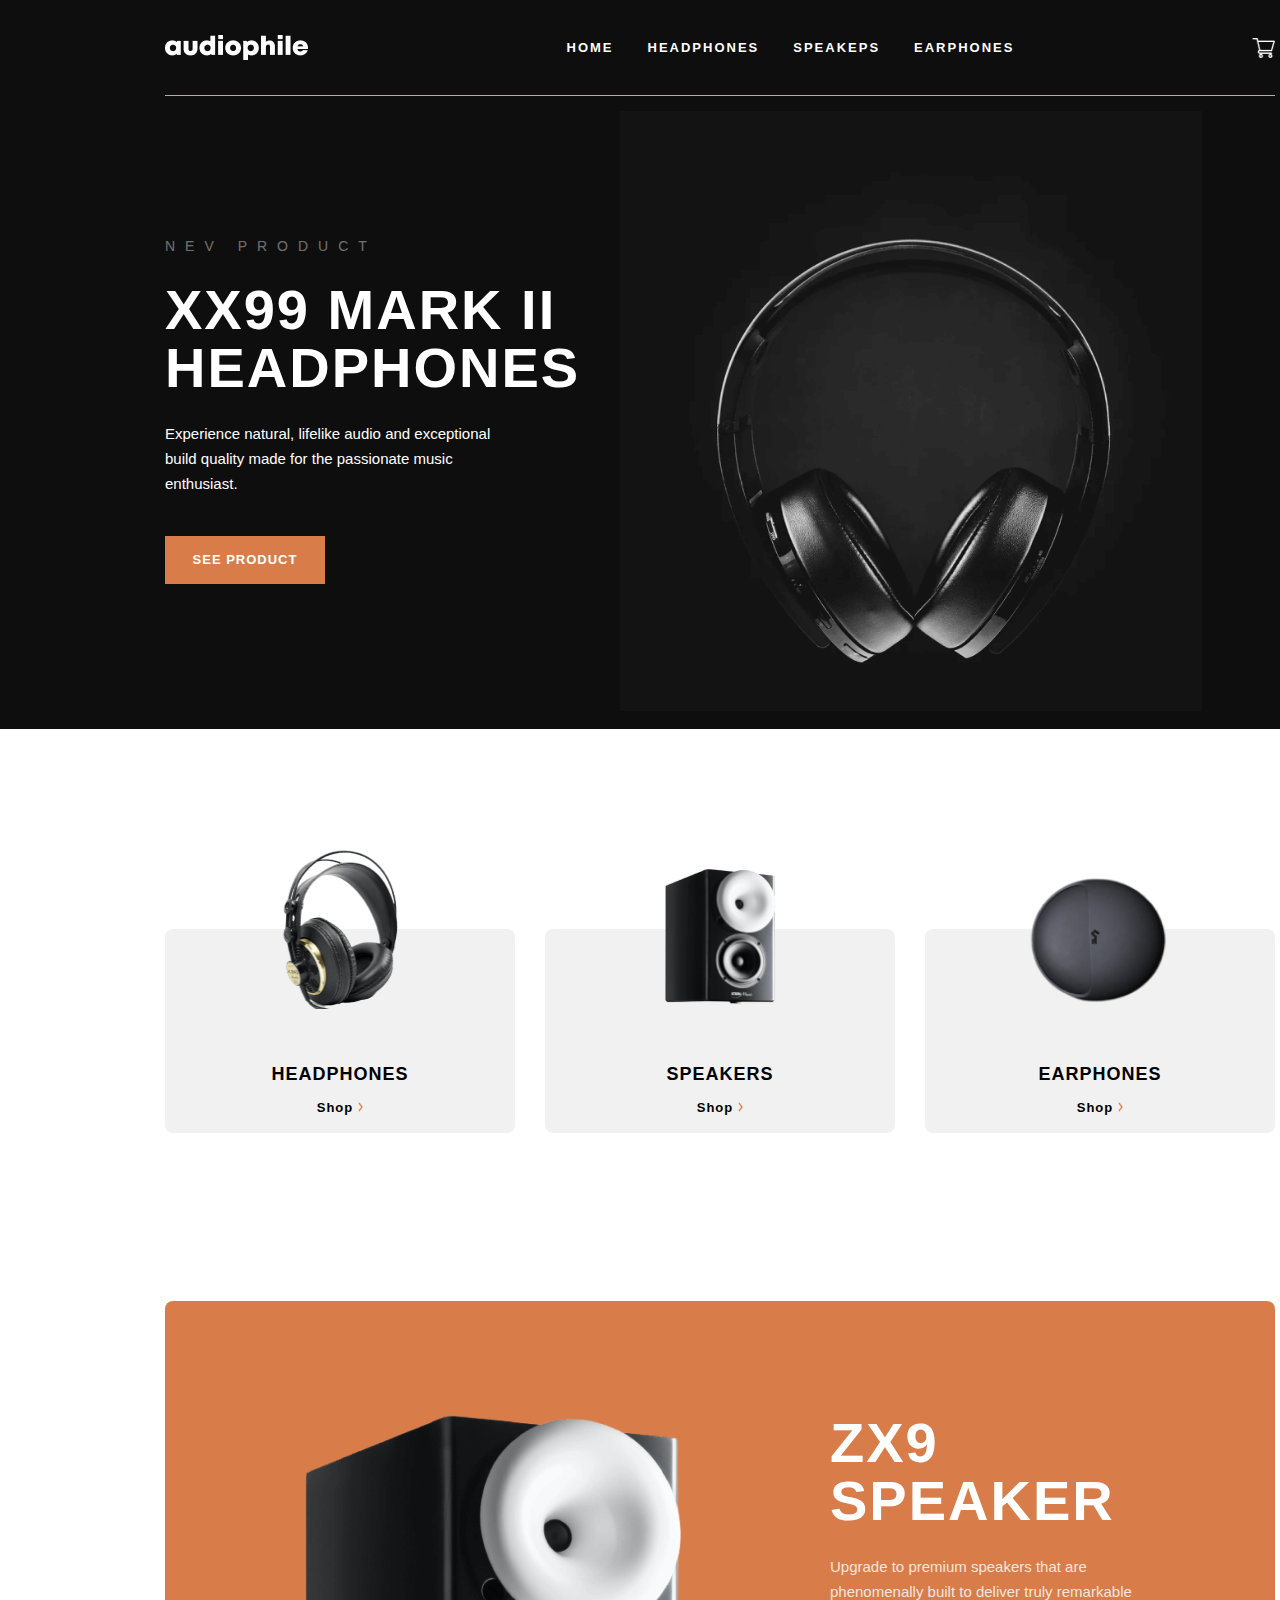
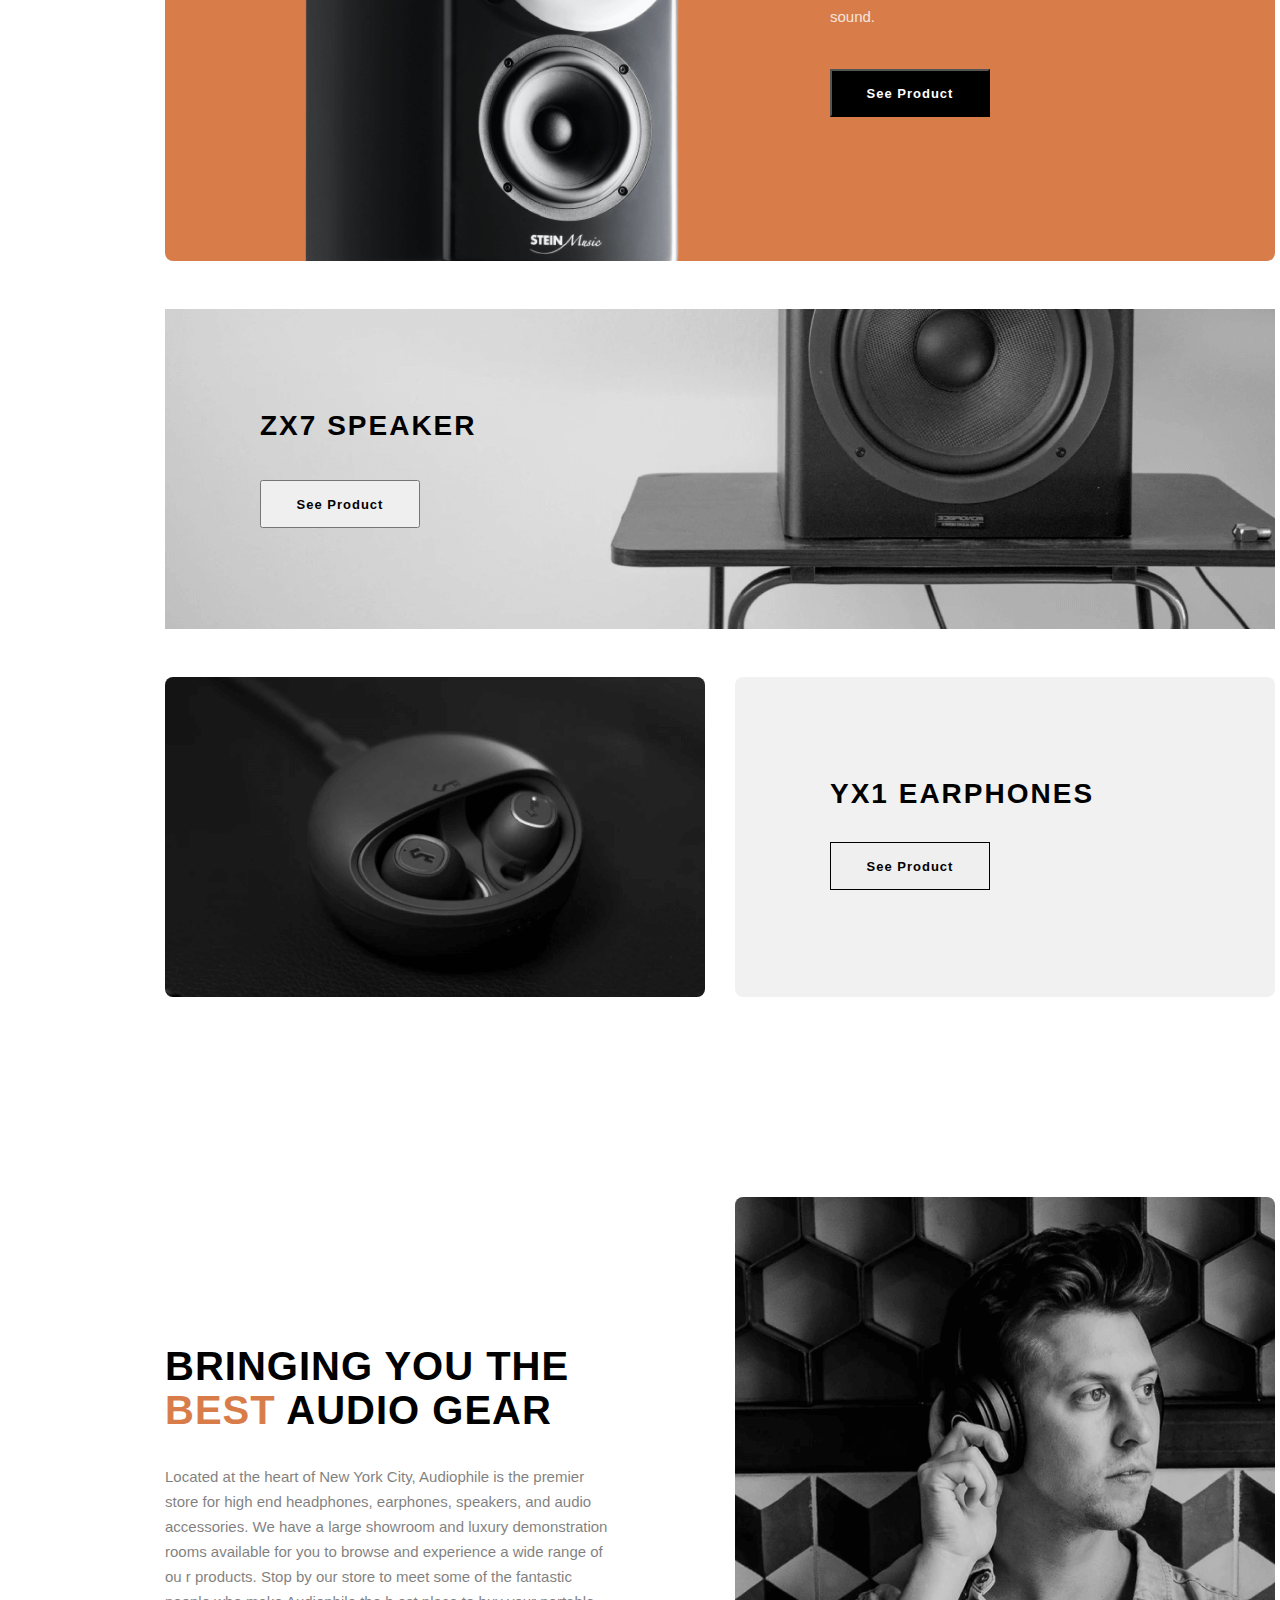
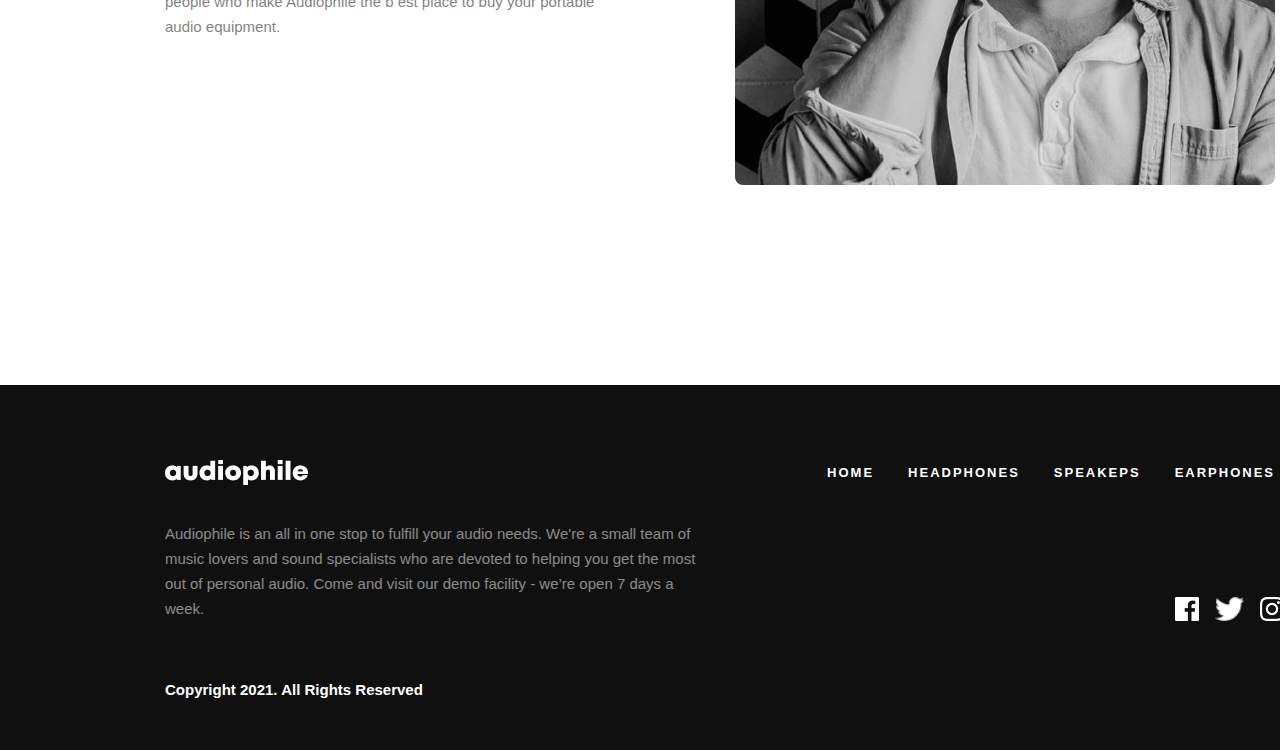
<file: index.html>
<!DOCTYPE html>
<html lang="en">
<head>
    <meta charset="UTF-8">
    <meta name="viewport" content="width=device-width, initial-scale=1.0">
    <link rel="stylesheet" href="public/style/style.css">
    <title>KAmron</title>
</head>
<body>
  
    <!-- lv1 -->
   <div class="lv1">
        <header class="lv1_header">
            <img class="lv1_header_logo" src="public/style/images/lv1_1drop.png" alt="not info">
            <ul class="lv1_header_ul">
                <li class="lv1_header_ul_item"><a class="lv1_header_ul_item-item" href="index.html">Home</a></li>
                <li class="lv1_header_ul_item"><a class="lv1_header_ul_item-item" href="headphones.html">Headphones</a></li>
                <li class="lv1_header_ul_item"><a class="lv1_header_ul_item-item" href="speakers.html">Speakeps</a></li>
                <li class="lv1_header_ul_item"><a class="lv1_header_ul_item-item" href="earphones.html">Earphones</a></li>
            </ul>
            
            <img class="lv1_header_shop" src="public/style/images/lv1_2drop.png" alt="not info">
            <div class="madal">
                <div class="madal_dropdawn">
                    <div class="madal_dropdawn_card">
                        <span>Card(1)</span>
                        <p>All dellets</p>
        
                    </div>

                    <div>
                        <span>Total</span>
                        <p>$100.00</p>
                    </div>
                    <button>Checkout</button>
                </div>
            </div>
        </header>
        <div class="lv1_bottom">
            <div class="lv1_bottom_left">
                <small class="lv1_bottom_left_top">Nev product</small>
                <h1 class="lv1_bottom_left_heding">XX99 Mark II Headphones</h1>
                <p class="lv1_bottom_left_text">Experience natural, lifelike audio and exceptional build quality made for the passionate music enthusiast.</p>
                <button class="lv1_bottom_left_btn">See Product</button>
            </div>
            <img class="lv1_bottom_right" src="public/style/images/lv1_drop3.png" alt="not info">
            
        </div>
   </div>
    <!-- lv2 -->
    <div class="lv2">
        <div class="lv2_box">
            <img class="lv2_box_img" src="public/style/images/lv2_1drop.png" alt="not info">
            <div class="lv2_box_box">
                <h3 class="lv2_box_box_heding">HEADPHONES</h3>
                <small  class="lv2_box_box_shop">Shop<img class="lv2_box_box_shop_img" src="public/style/images/lv2_atribut.png" alt="not info"></small>
            </div>
        </div>
        <div class="lv2_box">
            <img class="lv2_box_img2" src="public/style/images/lv2_3drop.png" alt="not info">
            <div class="lv2_box_box">
                <h3 class="lv2_box_box_heding">SPEAKERS</h3>
                <small  class="lv2_box_box_shop">Shop<img class="lv2_box_box_shop_img" src="public/style/images/lv2_atribut.png" alt="not info"></small>
            </div>
        </div>
        <div class="lv2_box">
            <img class="lv2_box_img3" src="public/style/images/lv2_2drop.png" alt="not info">
            <div class="lv2_box_box">
                <h3 class="lv2_box_box_heding">EARPHONES</h3>
                <small  class="lv2_box_box_shop">Shop<img class="lv2_box_box_shop_img" src="public/style/images/lv2_atribut.png" alt="not info"></small>
            </div>
        </div>
    </div>
    <!-- lv3 -->
    <div class="lv3">
        <img class="lv3_img" src="public/style/images/lv3_drop.png" alt="not info">
        <div class="lv3_wrapper">
            <h1 class="lv3_wrapper_heding">ZX9<br> SPEAKER</h1>
            <p class="lv3_wrapper_info">Upgrade to premium speakers that are phenomenally built to deliver truly remarkable sound.</p>
            <button class="lv3_wrapper_btn">See Product</button>
        </div>
    </div>
    <!-- lv4 -->
    <div class="lv4">
        <div class="lv4_wrapper">
            <h2 class="lv4_wrapper_heding">ZX7 SPEAKER</h2>
            <button class="lv4_wrapper_btn">See Product</button>
        </div>
        <img class="lv4_img" src="public/style/images/lv4_atribut.png" alt="not info">
    </div>
    <!-- lv5 -->
    <div class="lv5">
        <img class="lv5_img" src="public/style/images/lv5_atribut.png" alt="mot info">
        <div class="lv5_right">
            <div class="lv5_right_wrapper">
                <h2 class="lv5_right_wrapper_heding">YX1 EARPHONES</h2>
                <button class="lv5_right_wrapper_btn">See Product</button>
            </div>
        </div>
    </div>
    <!-- lv6 -->
    <div class="lv6">
        <div class="lv6_left">
            <h2 class="lv6_left_heding">Bringing you the <strong class="lv6_left_heding_atribut">best</strong> audio gear</h2>
            <p class="lv6_left_text">Located at the heart of New York City, Audiophile is the premier store for high 
                end headphones, earphones, speakers, and audio accessories. We have a large showroom
                and luxury demonstration rooms available for you to browse and experience a wide range of ou
                r products. Stop by our store to meet some of the fantastic people who make Audiophile the b
                est place to buy your portable audio equipment.
            </p>
        </div>
        <img class="lv6_right" src="public/style/images/lv6_atribut.png" alt="not info">
    </div>
    <!-- lv7 -->
    <div class="lv7">
        <footer class="lv7_footer">
            <img class="lv7_footer_logo" src="public/style/images/lv1_1drop.png" alt="not info">
            <ul class="lv7_footer_ul">
                <li class="lv7_footer_ul_text"><a class="lv7_footer_ul_text-link" href="index.html">Home</a></li>
                <li class="lv7_footer_ul_text"><a class="lv7_footer_ul_text-link" href="headphones.html">Headphones</a></li>
                <li class="lv7_footer_ul_text"><a class="lv7_footer_ul_text-link" href="speakers.html">Speakeps</a></li>
                <li class="lv7_footer_ul_text"><a class="lv7_footer_ul_text-link" href="earphones.html">Earphones</a></li>
            </ul>
        </footer>
        <div class="lv7_midlle">
            <p class="lv7_midlle_left">
                Audiophile is an all in one stop to fulfill your audio needs. We're a small team of music 
                lovers and sound specialists who are devoted to helping you get the most out of personal 
                audio. Come and visit our demo facility - we’re open 7 days a week.
            </p>
            <div class="lv7_midlle_right">
                <img src="public/style/images/lv7_1drop.png" alt="not info">
                <img src="public/style/images/lv7_2drop.png" alt="not info">
                <img src="public/style/images/lv7_3drop.png" alt="not info">
           </div>
        </div>
        <p class="lv7_bottom">Copyright 2021. All Rights Reserved</p>
    </div>
</body>
</html>
</file>
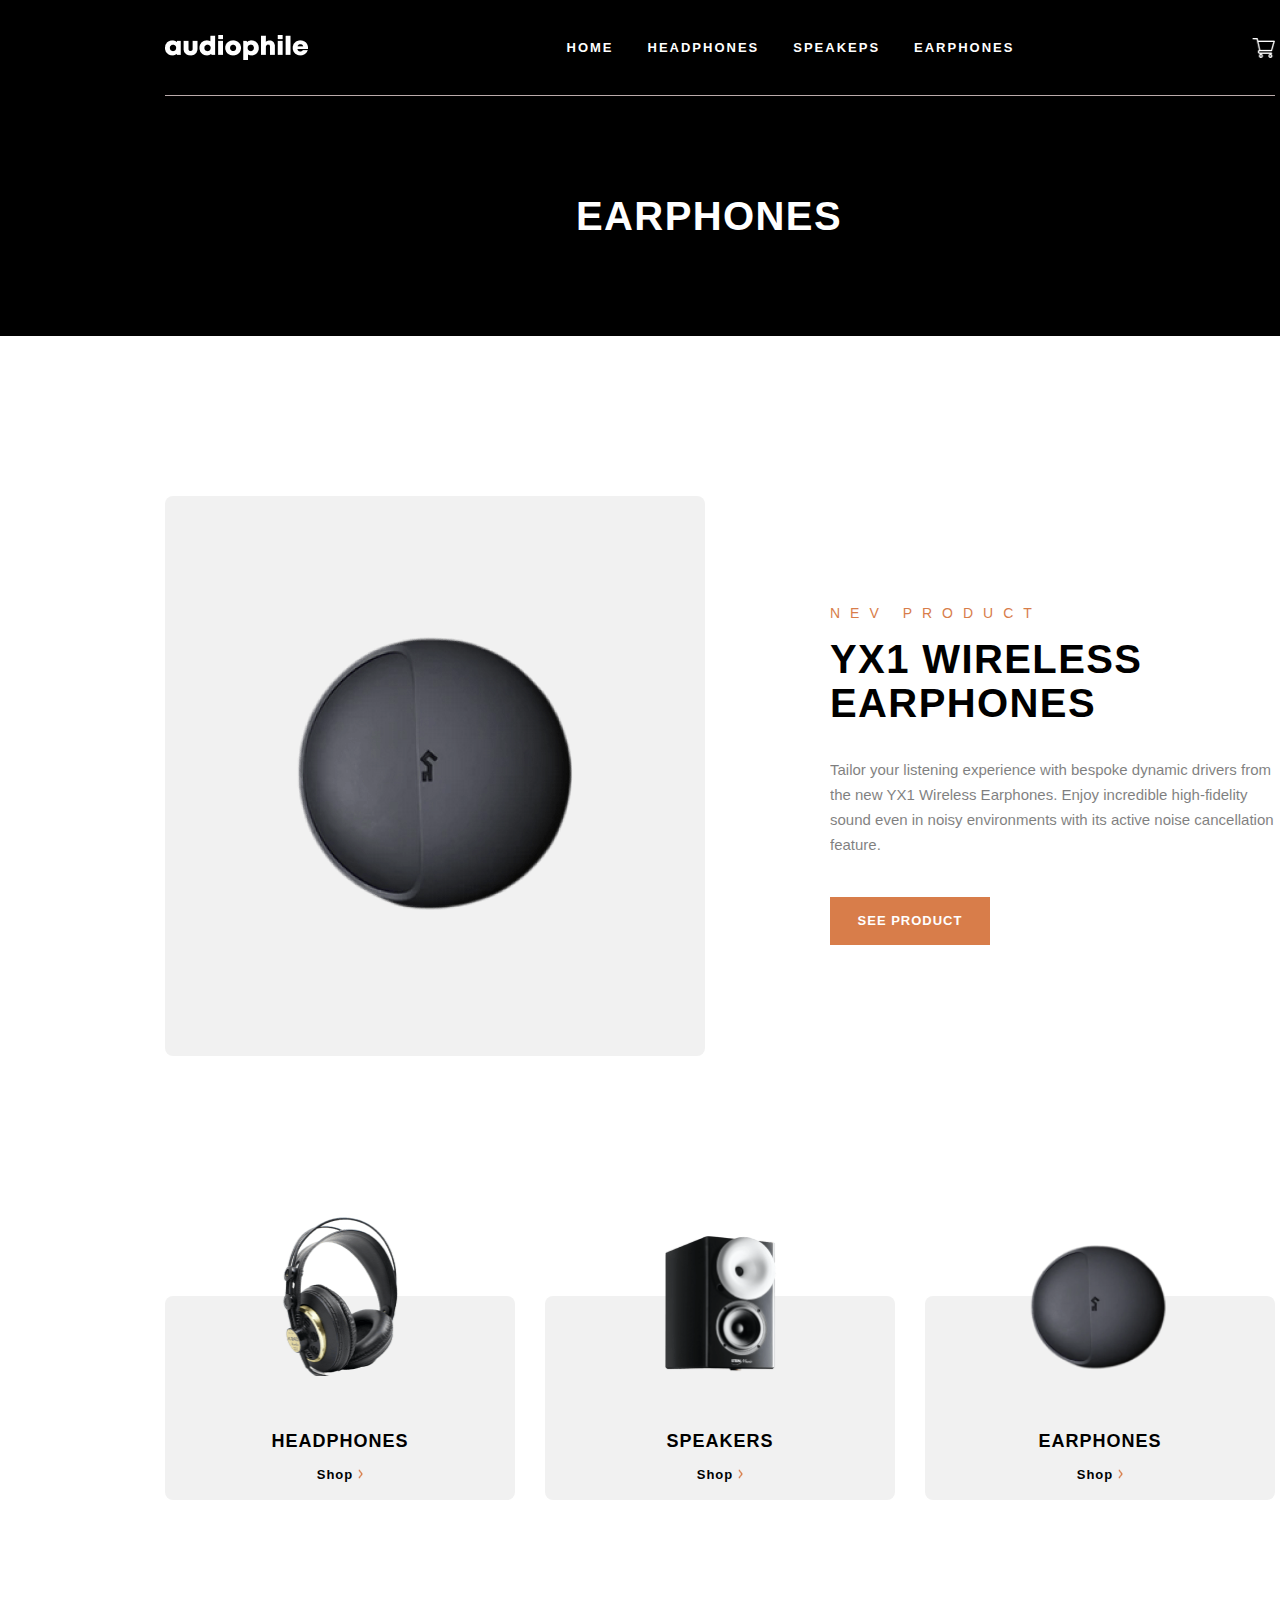
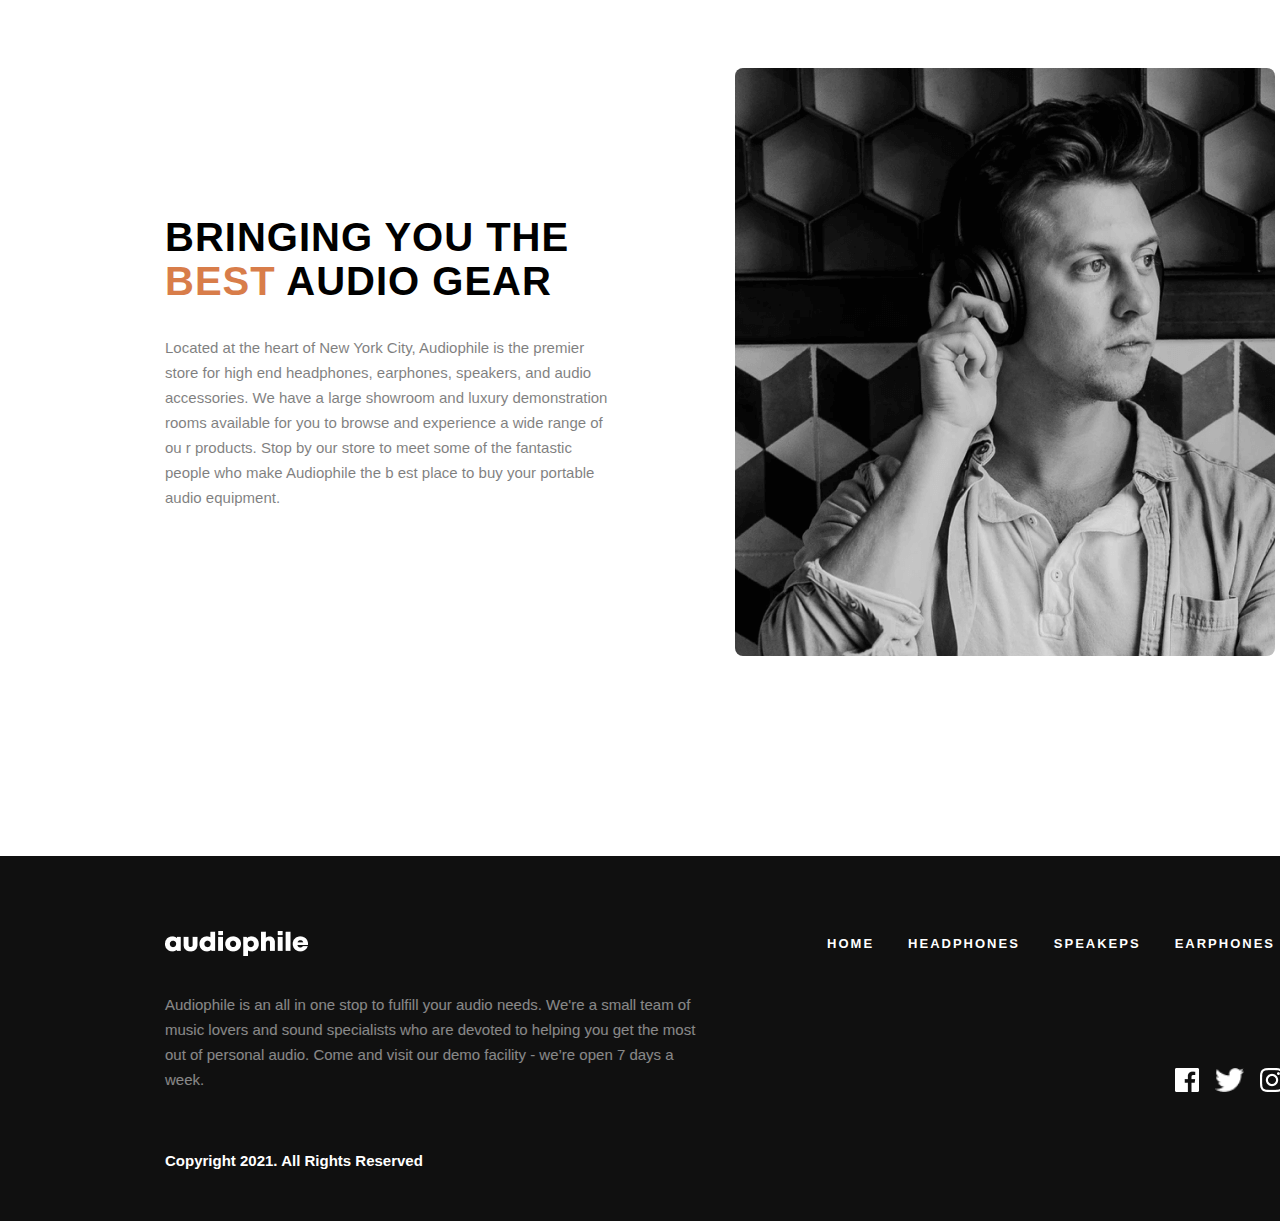
<file: earphones.html>
<!DOCTYPE html>
<html lang="en">
<head>
    <meta charset="UTF-8">
    <meta name="viewport" content="width=device-width, initial-scale=1.0">
    <link rel="stylesheet" href="public/style/style.css">
    <title>EARPHONES</title>
</head>
<body>
    <!-- word4-lv1 -->
    <div class="word2-lv1">
        <header class="lv1_header">
            <img class="lv1_header_logo" src="public/style/images/lv1_1drop.png" alt="not info">
            <ul class="lv1_header_ul">
                <li class="lv1_header_ul_item"><a class="lv1_header_ul_item-item" href="index.html">Home</a></li>
                <li class="lv1_header_ul_item"><a class="lv1_header_ul_item-item" href="headphones.html">Headphones</a></li>
                <li class="lv1_header_ul_item"><a class="lv1_header_ul_item-item" href="speakers.html">Speakeps</a></li>
                <li class="lv1_header_ul_item"><a class="lv1_header_ul_item-item" href="earphones.html">Earphones</a></li>
            </ul>
            <img class="lv1_header_shop" src="public/style/images/lv1_2drop.png" alt="not info">
        </header>
        <h1 class="word2-lv1_heding">earphones</h1>
    </div>
    <!-- word4-lv2 -->
    <div class="word4-lv2">
        <div class="word4-lv2_left"><img class="word4-lv2_left_img" src="public/style/images/word4-lv2_atribut.png" alt="not info"></div>
        <div class="word4-lv2_right">
                <small class="word4-lv2_right_top">Nev product</small>
                <h1 class="word4-lv2_right_heding">YX1 WIRELESS EARPHONES</h1>
                <p class="word4-lv2_right_text">Tailor your listening experience with bespoke dynamic drivers from 
                    the new YX1 Wireless Earphones. Enjoy incredible high-fidelity sound even in noisy environments 
                    with its active noise cancellation feature.
                </p>
                <button class="word4-lv2_right_btn">See Product</button>
        </div>
    </div>
    <!-- word4-lv3 -->
    <div class="lv2">
        <div class="lv2_box">
            <img class="lv2_box_img" src="public/style/images/lv2_1drop.png" alt="not info">
            <div class="lv2_box_box">
                <h3 class="lv2_box_box_heding">HEADPHONES</h3>
                <small  class="lv2_box_box_shop">Shop<img class="lv2_box_box_shop_img" src="public/style/images/lv2_atribut.png" alt="not info"></small>
            </div>
        </div>
        <div class="lv2_box">
            <img class="lv2_box_img2" src="public/style/images/lv2_3drop.png" alt="not info">
            <div class="lv2_box_box">
                <h3 class="lv2_box_box_heding">SPEAKERS</h3>
                <small  class="lv2_box_box_shop">Shop<img class="lv2_box_box_shop_img" src="public/style/images/lv2_atribut.png" alt="not info"></small>
            </div>
        </div>
        <div class="lv2_box">
            <img class="lv2_box_img3" src="public/style/images/lv2_2drop.png" alt="not info">
            <div class="lv2_box_box">
                <h3 class="lv2_box_box_heding">EARPHONES</h3>
                <small  class="lv2_box_box_shop">Shop<img class="lv2_box_box_shop_img" src="public/style/images/lv2_atribut.png" alt="not info"></small>
            </div>
        </div>
    </div>
    <!-- word4-lv4 -->
    <div class="lv6">
        <div class="lv6_left">
            <h2 class="lv6_left_heding">Bringing you the <strong class="lv6_left_heding_atribut">best</strong> audio gear</h2>
            <p class="lv6_left_text">Located at the heart of New York City, Audiophile is the premier store for high 
                end headphones, earphones, speakers, and audio accessories. We have a large showroom
                and luxury demonstration rooms available for you to browse and experience a wide range of ou
                r products. Stop by our store to meet some of the fantastic people who make Audiophile the b
                est place to buy your portable audio equipment.
            </p>
        </div>
        <img class="lv6_right" src="public/style/images/lv6_atribut.png" alt="not info">
    </div>
    <!-- word4-lv5 -->
    <div class="lv7">
        <footer class="lv7_footer">
            <img class="lv7_footer_logo" src="public/style/images/lv1_1drop.png" alt="not info">
            <ul class="lv7_footer_ul">
                <li class="lv7_footer_ul_text"><a class="lv7_footer_ul_text-link" href="index.html">Home</a></li>
                <li class="lv7_footer_ul_text"><a class="lv7_footer_ul_text-link" href="headphones.html">Headphones</a></li>
                <li class="lv7_footer_ul_text"><a class="lv7_footer_ul_text-link" href="speakers.html">Speakeps</a></li>
                <li class="lv7_footer_ul_text"><a class="lv7_footer_ul_text-link" href="earphones.html">Earphones</a></li>
            </ul>
        </footer>
        <div class="lv7_midlle">
            <p class="lv7_midlle_left">
                Audiophile is an all in one stop to fulfill your audio needs. We're a small team of music 
                lovers and sound specialists who are devoted to helping you get the most out of personal 
                audio. Come and visit our demo facility - we’re open 7 days a week.
            </p>
            <div class="lv7_midlle_right">
                <img src="public/style/images/lv7_1drop.png" alt="not info">
                <img src="public/style/images/lv7_2drop.png" alt="not info">
                <img src="public/style/images/lv7_3drop.png" alt="not info">
           </div>
        </div>
        <p class="lv7_bottom">Copyright 2021. All Rights Reserved</p>
    </div>

</body>
</html>
</file>
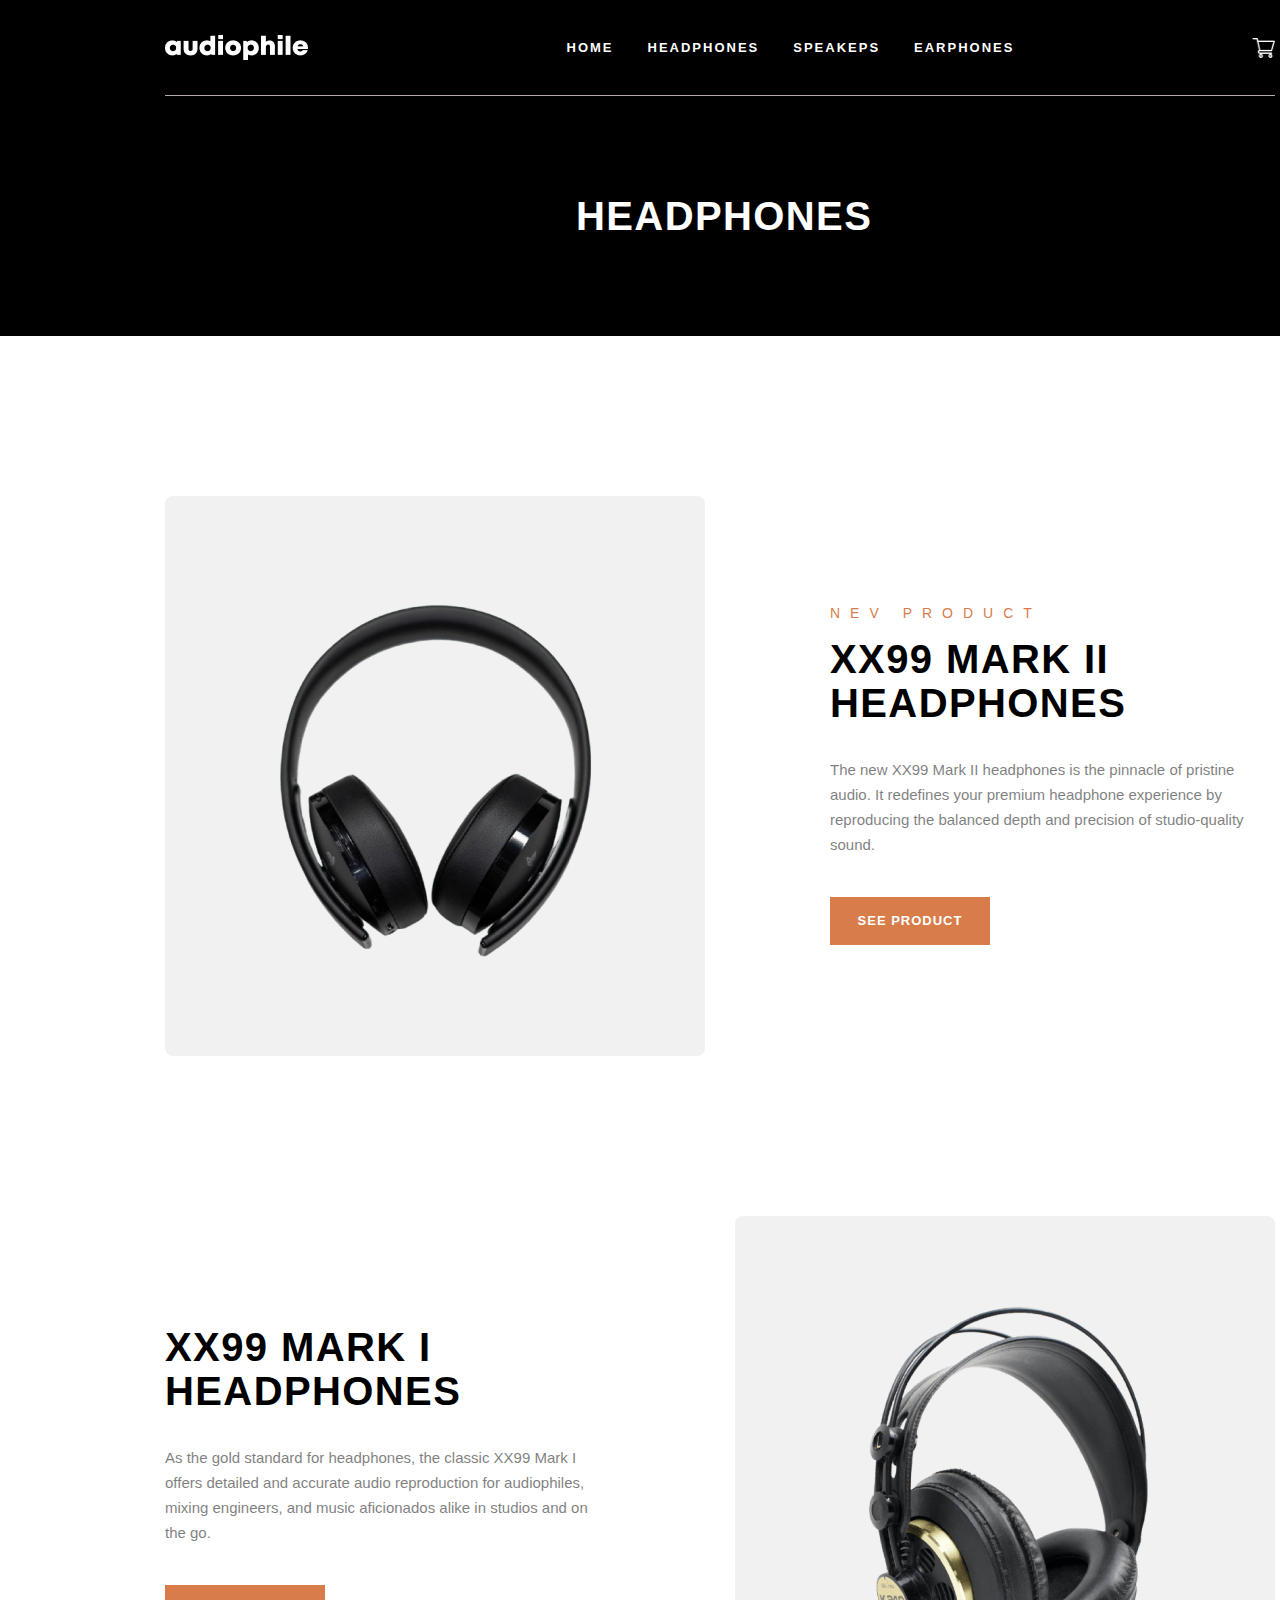
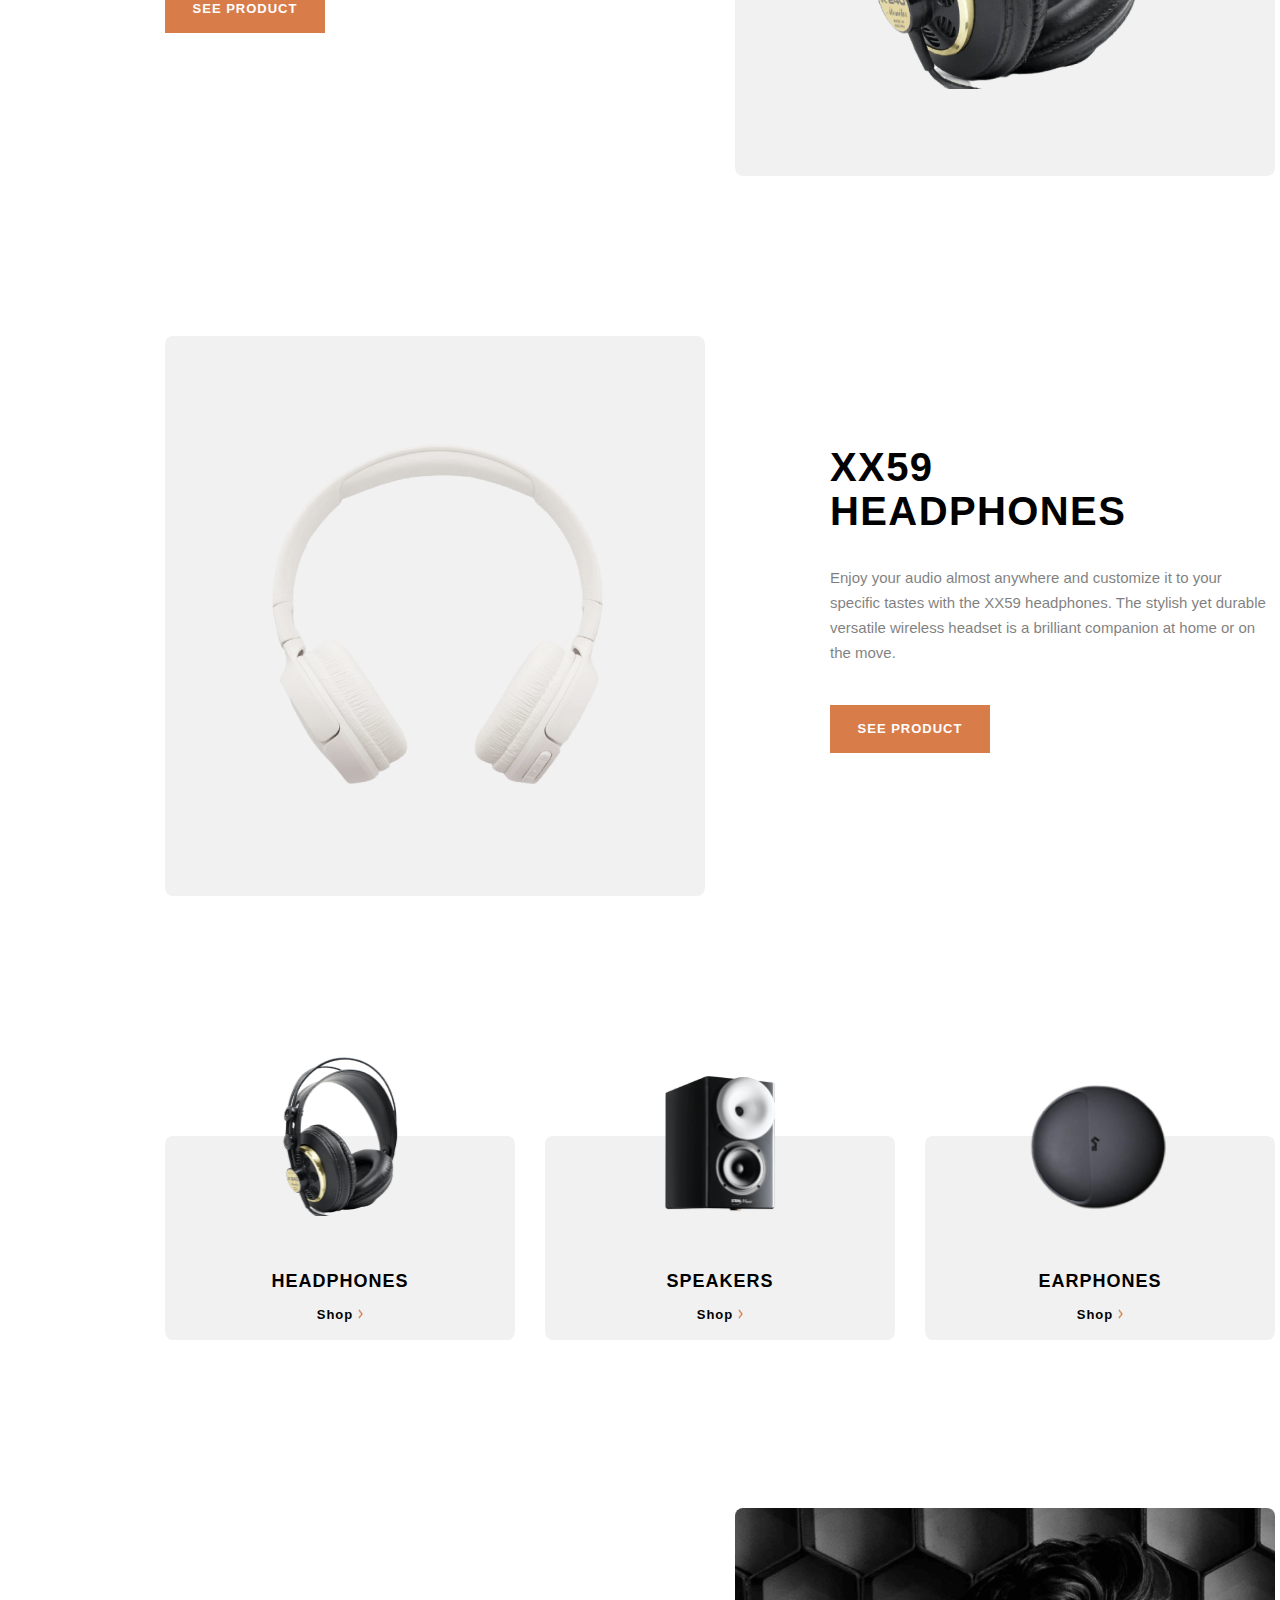
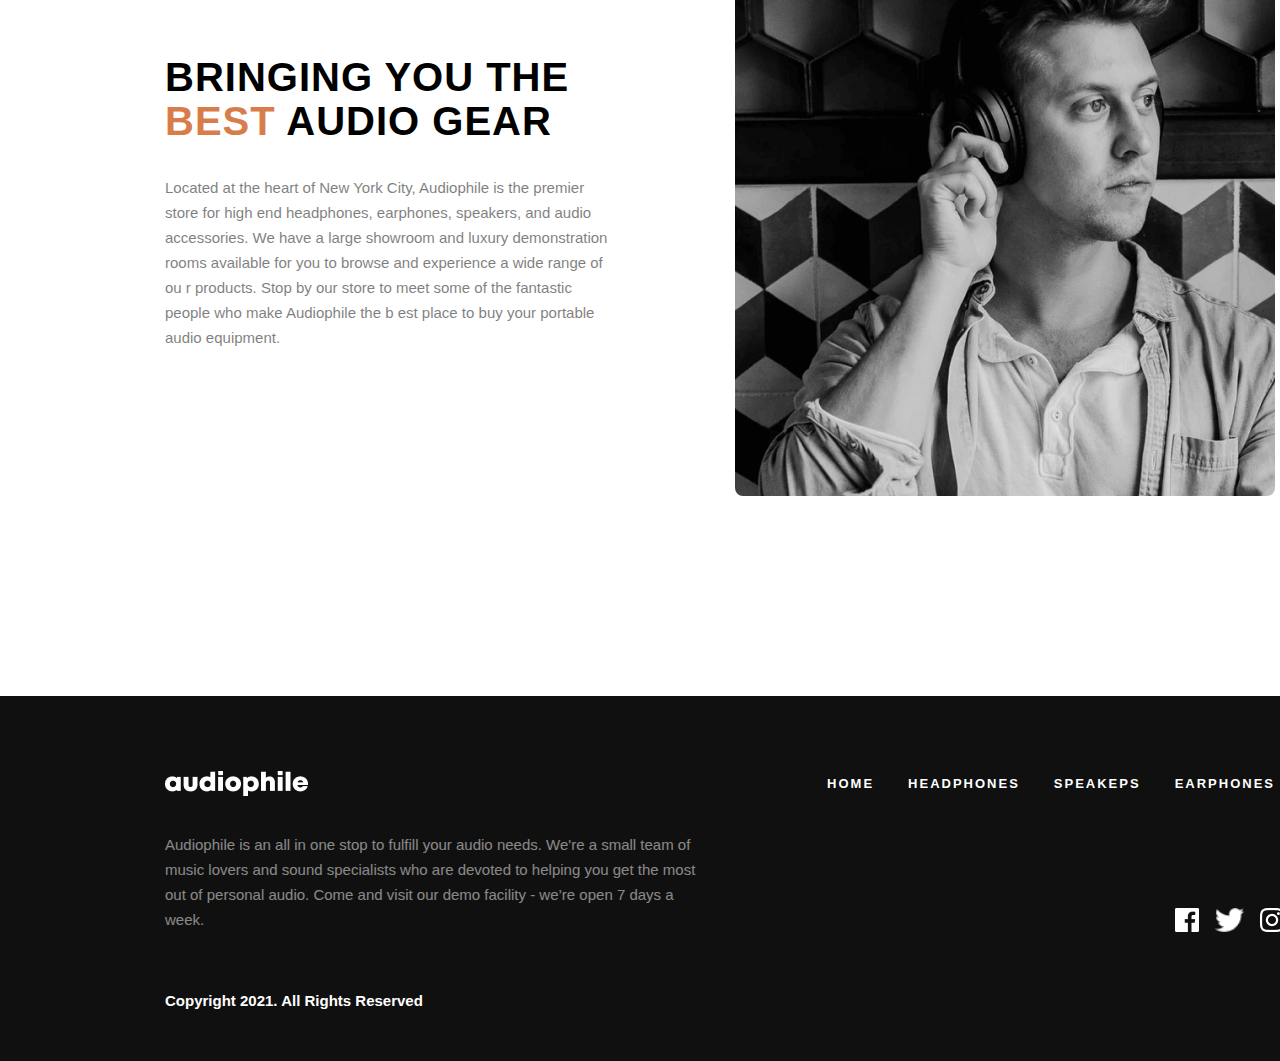
<file: headphones.html>
<!DOCTYPE html>
<html lang="en">
<head>
    <meta charset="UTF-8">
    <meta name="viewport" content="width=device-width, initial-scale=1.0">
    <link rel="stylesheet" href="public/style/style.css">
    <title>HEADPHONES</title>
</head>
<body>
    <!-- word2-lv1 -->
    <div class="word2-lv1">
        <header class="lv1_header">
            <img class="lv1_header_logo" src="public/style/images/lv1_1drop.png" alt="not info">
            <ul class="lv1_header_ul">
                <li class="lv1_header_ul_item"><a class="lv1_header_ul_item-item" href="index.html">Home</a></li>
                <li class="lv1_header_ul_item"><a class="lv1_header_ul_item-item" href="headphones.html">Headphones</a></li>
                <li class="lv1_header_ul_item"><a class="lv1_header_ul_item-item" href="speakers.html">Speakeps</a></li>
                <li class="lv1_header_ul_item"><a class="lv1_header_ul_item-item" href="earphones.html">Earphones</a></li>
            </ul>
            <img class="lv1_header_shop" src="public/style/images/lv1_2drop.png" alt="not info">
        </header>
        <h1 class="word2-lv1_heding">headphones</h1>
    </div>
     <!-- word2-lv2 -->
     <div class="word4-lv2">
        <div class="word4-lv2_left"><img class="word4-lv2_left_img" src="public/style/images/word2-lv2_atribut.png" alt="not info"></div>
        <div class="word4-lv2_right">
                <small class="word4-lv2_right_top">Nev product</small>
                <h1 class="word4-lv2_right_heding">XX99 Mark II Headphones</h1>
                <p class="word4-lv2_right_text">The new XX99 Mark II headphones is the pinnacle of pristine audio.
                     It redefines your premium headphone experience by reproducing the balanced depth and 
                     precision of studio-quality sound.
                </p>
                <button class="word4-lv2_right_btn">See Product</button>
        </div>
    </div>
     <!-- word2-lv3 -->
     <div class="word4-lv2">
        <div class="word4-lv2_right">
                <h1 class="word4-lv2_right_heding">XX99 Mark I Headphones</h1>
                <p class="word4-lv2_right_text">As the gold standard for headphones, the classic XX99 Mark I offers
                     detailed and accurate audio reproduction for audiophiles, mixing engineers, and music 
                     aficionados alike in studios and on the go.
                </p>
                <button class="word4-lv2_right_btn">See Product</button>
        </div>
        <div class="word4-lv2_left"><img class="word4-lv2_left_img" src="public/style/images/word2-lv3_atribut.png" alt="not info"></div>
    </div>
     <!-- word2-lv4 -->
     <div class="word4-lv2">
        <div class="word4-lv2_left"><img class="word4-lv2_left_img" src="public/style/images/word2-lv4_atribut.png" alt="not info"></div>
        <div class="word4-lv2_right">
                <h1 class="word4-lv2_right_heding">XX59 <br> Headphones</h1>
                <p class="word4-lv2_right_text">Enjoy your audio almost anywhere and customize it to your specific
                     tastes with the XX59 headphones. The stylish yet durable versatile wireless headset is a
                      brilliant companion at home or on the move.
                </p>
                <button class="word4-lv2_right_btn">See Product</button>
        </div>
    </div>
     <!-- word2-lv5 -->
     <div class="lv2">
        <div class="lv2_box">
            <img class="lv2_box_img" src="public/style/images/lv2_1drop.png" alt="not info">
            <div class="lv2_box_box">
                <h3 class="lv2_box_box_heding">HEADPHONES</h3>
                <small  class="lv2_box_box_shop">Shop<img class="lv2_box_box_shop_img" src="public/style/images/lv2_atribut.png" alt="not info"></small>
            </div>
        </div>
        <div class="lv2_box">
            <img class="lv2_box_img2" src="public/style/images/lv2_3drop.png" alt="not info">
            <div class="lv2_box_box">
                <h3 class="lv2_box_box_heding">SPEAKERS</h3>
                <small  class="lv2_box_box_shop">Shop<img class="lv2_box_box_shop_img" src="public/style/images/lv2_atribut.png" alt="not info"></small>
            </div>
        </div>
        <div class="lv2_box">
            <img class="lv2_box_img3" src="public/style/images/lv2_2drop.png" alt="not info">
            <div class="lv2_box_box">
                <h3 class="lv2_box_box_heding">EARPHONES</h3>
                <small  class="lv2_box_box_shop">Shop<img class="lv2_box_box_shop_img" src="public/style/images/lv2_atribut.png" alt="not info"></small>
            </div>
        </div>
    </div>
     <!-- word2-lv6 -->
     <div class="lv6">
        <div class="lv6_left">
            <h2 class="lv6_left_heding">Bringing you the <strong class="lv6_left_heding_atribut">best</strong> audio gear</h2>
            <p class="lv6_left_text">Located at the heart of New York City, Audiophile is the premier store for high 
                end headphones, earphones, speakers, and audio accessories. We have a large showroom
                and luxury demonstration rooms available for you to browse and experience a wide range of ou
                r products. Stop by our store to meet some of the fantastic people who make Audiophile the b
                est place to buy your portable audio equipment.
            </p>
        </div>
        <img class="lv6_right" src="public/style/images/lv6_atribut.png" alt="not info">
    </div>
     <!-- word2-lv7 -->
     <div class="lv7">
        <footer class="lv7_footer">
            <img class="lv7_footer_logo" src="public/style/images/lv1_1drop.png" alt="not info">
            <ul class="lv7_footer_ul">
                <li class="lv7_footer_ul_text"><a class="lv7_footer_ul_text-link" href="index.html">Home</a></li>
                <li class="lv7_footer_ul_text"><a class="lv7_footer_ul_text-link" href="headphones.html">Headphones</a></li>
                <li class="lv7_footer_ul_text"><a class="lv7_footer_ul_text-link" href="speakers.html">Speakeps</a></li>
                <li class="lv7_footer_ul_text"><a class="lv7_footer_ul_text-link" href="earphones.html">Earphones</a></li>
            </ul>
        </footer>
        <div class="lv7_midlle">
            <p class="lv7_midlle_left">
                Audiophile is an all in one stop to fulfill your audio needs. We're a small team of music 
                lovers and sound specialists who are devoted to helping you get the most out of personal 
                audio. Come and visit our demo facility - we’re open 7 days a week.
            </p>
            <div class="lv7_midlle_right">
                <img src="public/style/images/lv7_1drop.png" alt="not info">
                <img src="public/style/images/lv7_2drop.png" alt="not info">
                <img src="public/style/images/lv7_3drop.png" alt="not info">
           </div>
        </div>
        <p class="lv7_bottom">Copyright 2021. All Rights Reserved</p>
    </div>
</body>
</html>
</file>
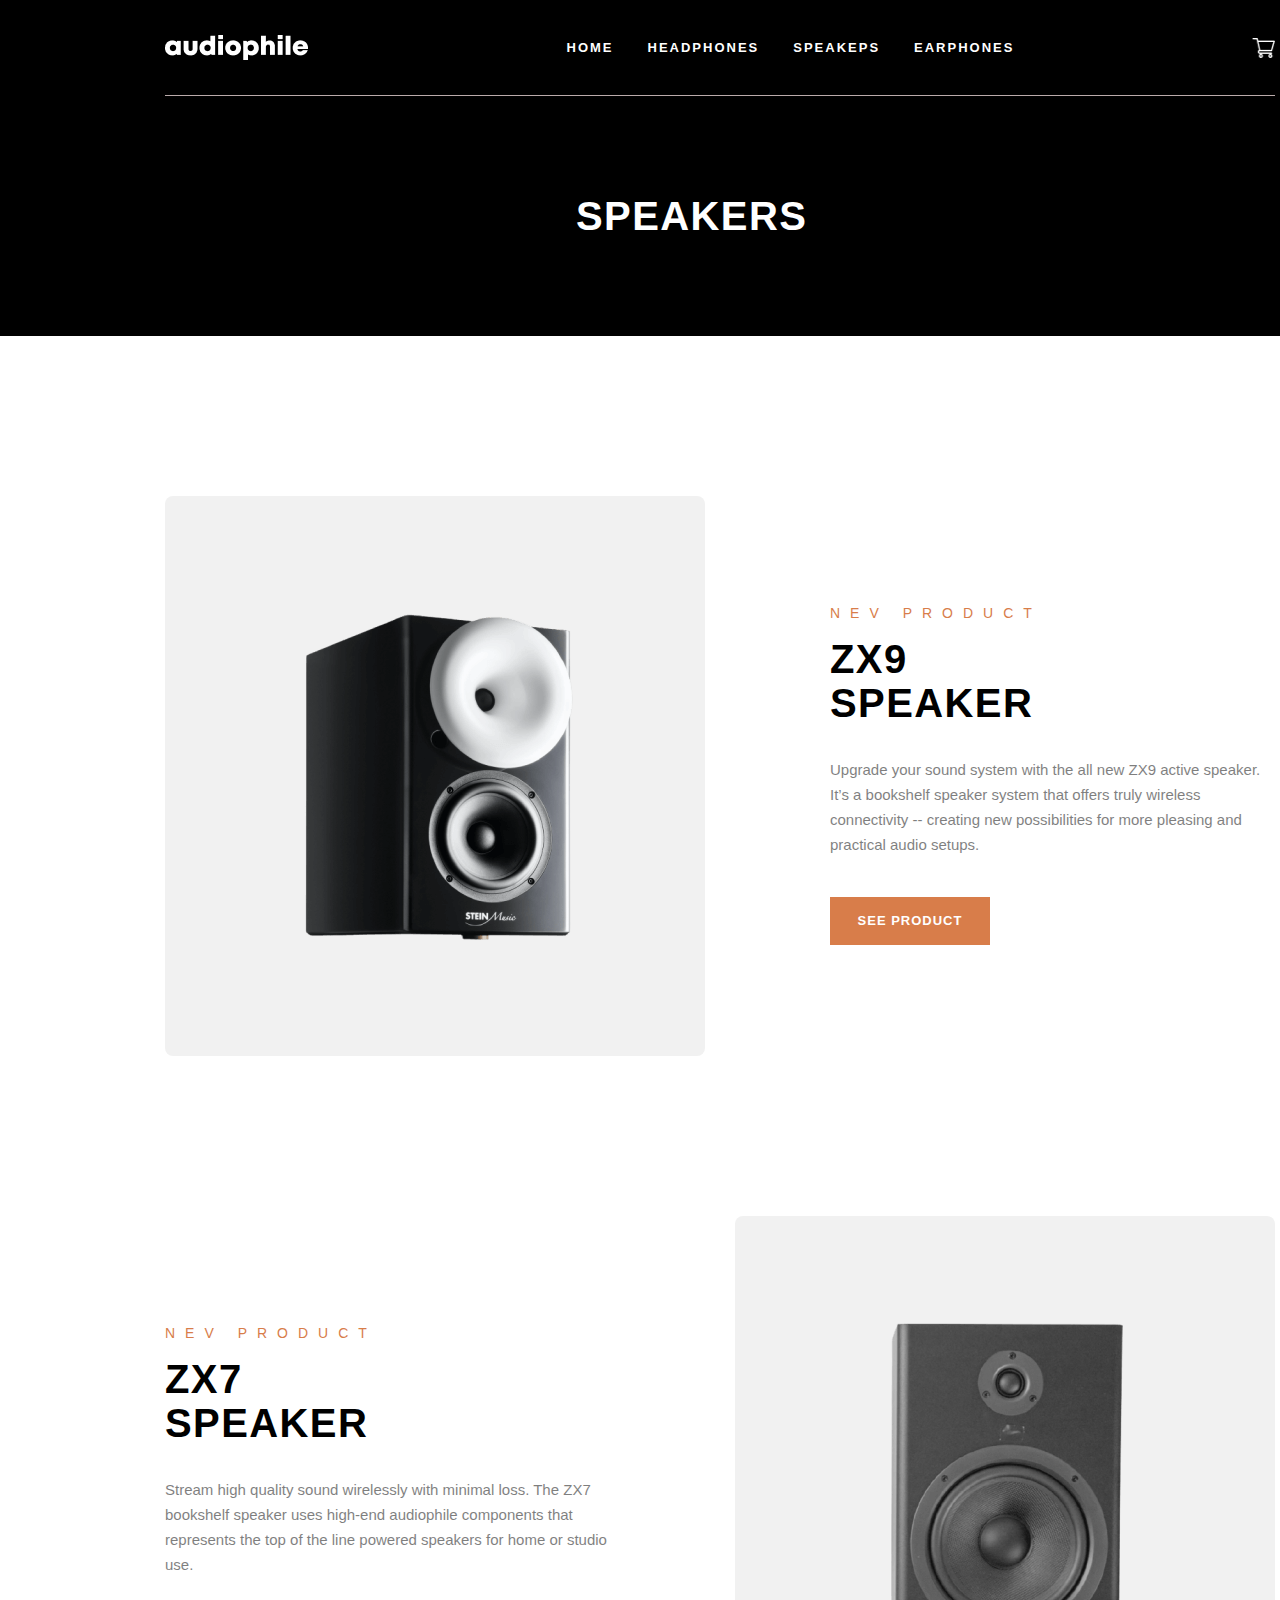
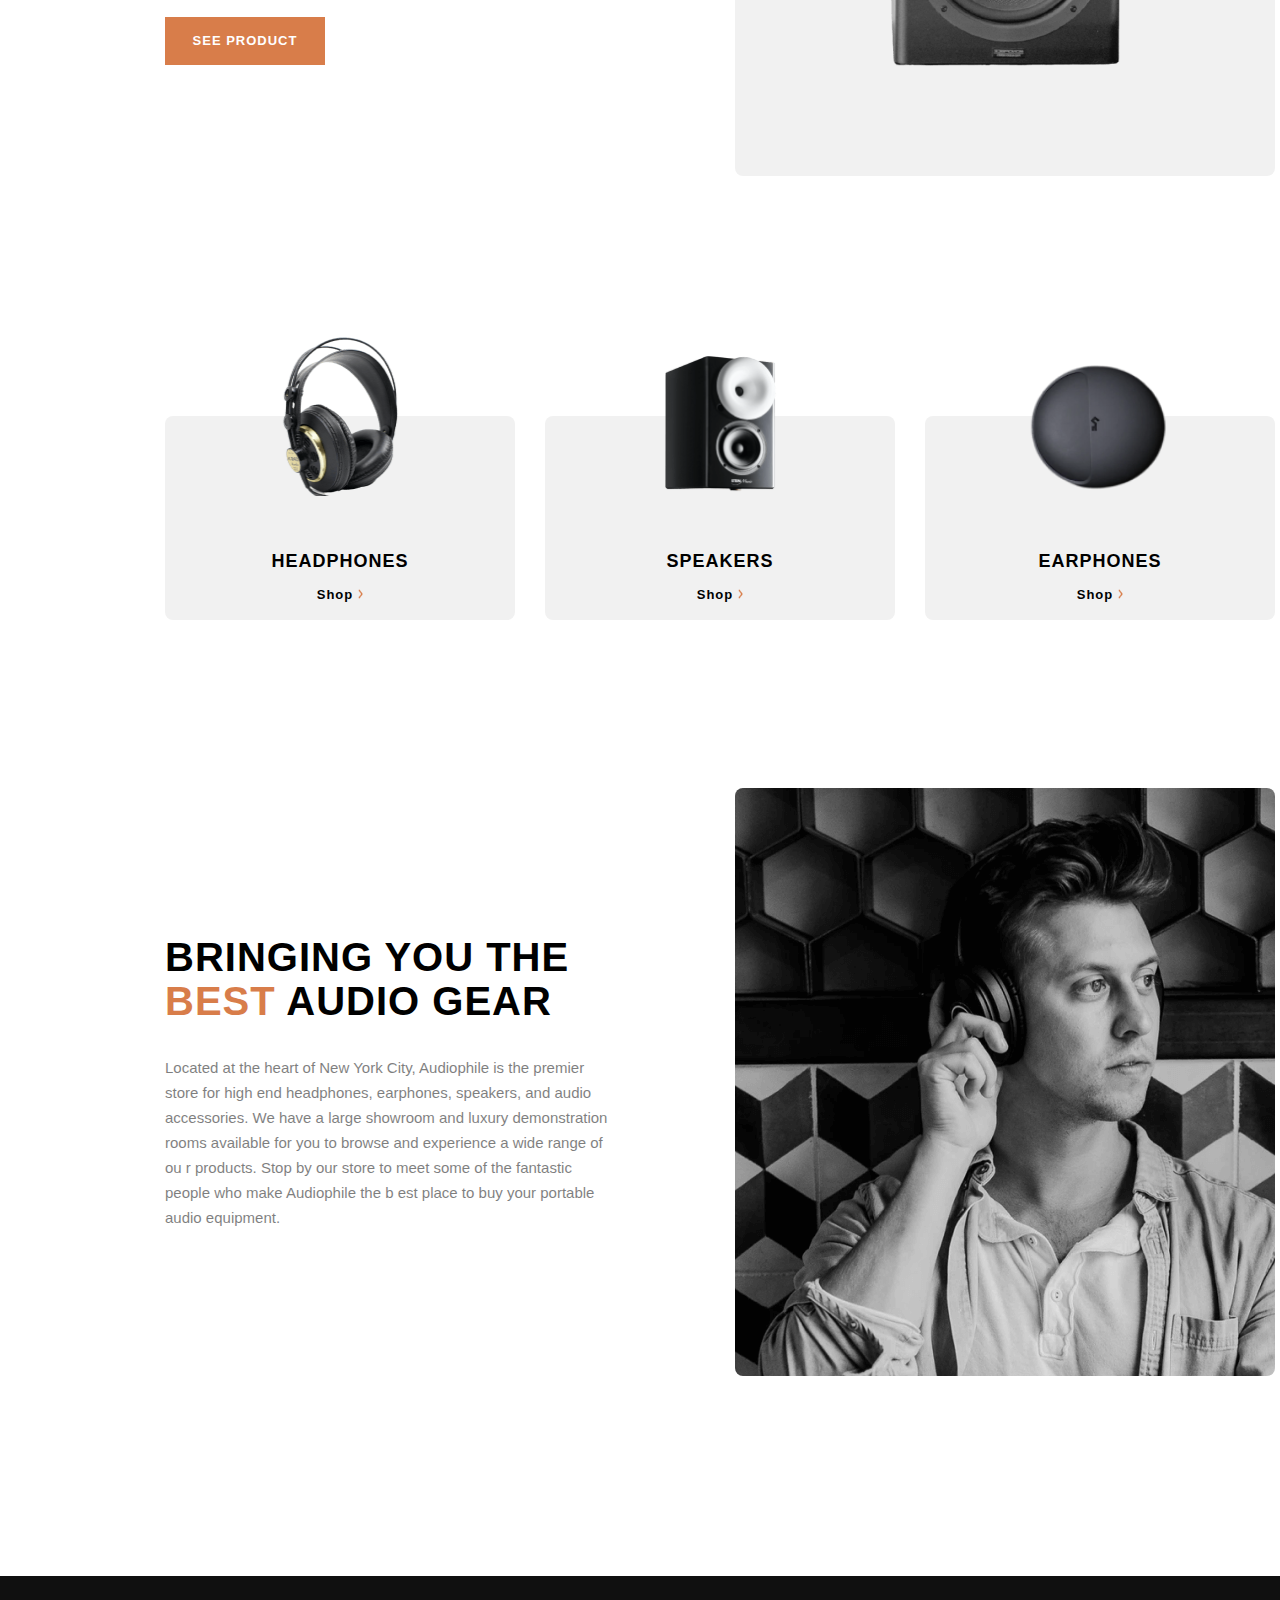
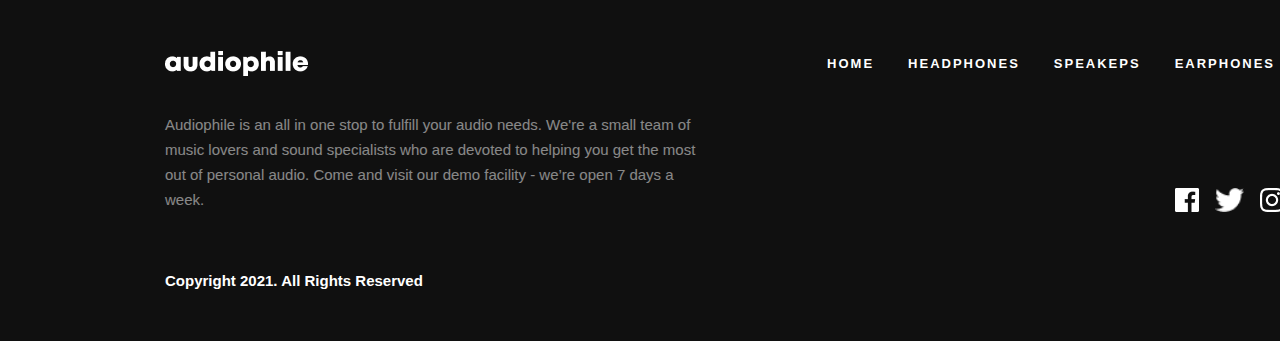
<file: speakers.html>
<!DOCTYPE html>
<html lang="en">
<head>
    <meta charset="UTF-8">
    <meta name="viewport" content="width=device-width, initial-scale=1.0">
    <link rel="stylesheet" href="public/style/style.css">
    <title>SPEAKERS</title>
</head>
<body>
    <!-- word3-lv1 -->
    <div class="word2-lv1">
        <header class="lv1_header">
            <img class="lv1_header_logo" src="public/style/images/lv1_1drop.png" alt="not info">
            <ul class="lv1_header_ul">
                <li class="lv1_header_ul_item"><a class="lv1_header_ul_item-item" href="index.html">Home</a></li>
                <li class="lv1_header_ul_item"><a class="lv1_header_ul_item-item" href="headphones.html">Headphones</a></li>
                <li class="lv1_header_ul_item"><a class="lv1_header_ul_item-item" href="speakers.html">Speakeps</a></li>
                <li class="lv1_header_ul_item"><a class="lv1_header_ul_item-item" href="earphones.html">Earphones</a></li>
            </ul>
            <img class="lv1_header_shop" src="public/style/images/lv1_2drop.png" alt="not info">
        </header>
        <h1 class="word2-lv1_heding">speakers</h1>
    </div>
    <!-- word3-lv2 -->
    <div class="word4-lv2">
        <div class="word4-lv2_left"><img class="word4-lv2_left_img" src="public/style/images/word3-lv2_atribut.png" alt="not info"></div>
        <div class="word4-lv2_right">
                <small class="word4-lv2_right_top">Nev product</small>
                <h1 class="word4-lv2_right_heding">ZX9 <br> SPEAKER</h1>
                <p class="word4-lv2_right_text">Upgrade your sound system with the all new ZX9 active speaker.
                     It’s a bookshelf speaker system that offers truly wireless connectivity -- creating new
                      possibilities for more pleasing and practical audio setups.
                </p>
                <button class="word4-lv2_right_btn">See Product</button>
        </div>
    </div>
    <!-- word3-lv3 -->
    <div class="word4-lv2">
        <div class="word4-lv2_right">
                <small class="word4-lv2_right_top">Nev product</small>
                <h1 class="word4-lv2_right_heding">ZX7 <br> SPEAKER</h1>
                <p class="word4-lv2_right_text">Stream high quality sound wirelessly with minimal loss. The ZX7 
                    bookshelf speaker uses high-end audiophile components that represents the top of the line
                    powered speakers for home or studio use.
                </p>
                <button class="word4-lv2_right_btn">See Product</button>
        </div>
        <div class="word4-lv2_left"><img class="word4-lv2_left_img" src="public/style/images/word3-lv3_atribut.png" alt="not info"></div>
    </div>
    <!-- word3-lv4 -->
    <div class="lv2">
        <div class="lv2_box">
            <img class="lv2_box_img" src="public/style/images/lv2_1drop.png" alt="not info">
            <div class="lv2_box_box">
                <h3 class="lv2_box_box_heding">HEADPHONES</h3>
                <small  class="lv2_box_box_shop">Shop<img class="lv2_box_box_shop_img" src="public/style/images/lv2_atribut.png" alt="not info"></small>
            </div>
        </div>
        <div class="lv2_box">
            <img class="lv2_box_img2" src="public/style/images/lv2_3drop.png" alt="not info">
            <div class="lv2_box_box">
                <h3 class="lv2_box_box_heding">SPEAKERS</h3>
                <small  class="lv2_box_box_shop">Shop<img class="lv2_box_box_shop_img" src="public/style/images/lv2_atribut.png" alt="not info"></small>
            </div>
        </div>
        <div class="lv2_box">
            <img class="lv2_box_img3" src="public/style/images/lv2_2drop.png" alt="not info">
            <div class="lv2_box_box">
                <h3 class="lv2_box_box_heding">EARPHONES</h3>
                <small  class="lv2_box_box_shop">Shop<img class="lv2_box_box_shop_img" src="public/style/images/lv2_atribut.png" alt="not info"></small>
            </div>
        </div>
    </div>
    <!-- word3-lv5 -->
    <div class="lv6">
        <div class="lv6_left">
            <h2 class="lv6_left_heding">Bringing you the <strong class="lv6_left_heding_atribut">best</strong> audio gear</h2>
            <p class="lv6_left_text">Located at the heart of New York City, Audiophile is the premier store for high 
                end headphones, earphones, speakers, and audio accessories. We have a large showroom
                and luxury demonstration rooms available for you to browse and experience a wide range of ou
                r products. Stop by our store to meet some of the fantastic people who make Audiophile the b
                est place to buy your portable audio equipment.
            </p>
        </div>
        <img class="lv6_right" src="public/style/images/lv6_atribut.png" alt="not info">
    </div>
    <!-- word3-lv6 -->
    <div class="lv7">
        <footer class="lv7_footer">
            <img class="lv7_footer_logo" src="public/style/images/lv1_1drop.png" alt="not info">
            <ul class="lv7_footer_ul">
                <li class="lv7_footer_ul_text"><a class="lv7_footer_ul_text-link" href="index.html">Home</a></li>
                <li class="lv7_footer_ul_text"><a class="lv7_footer_ul_text-link" href="headphones.html">Headphones</a></li>
                <li class="lv7_footer_ul_text"><a class="lv7_footer_ul_text-link" href="speakers.html">Speakeps</a></li>
                <li class="lv7_footer_ul_text"><a class="lv7_footer_ul_text-link" href="earphones.html">Earphones</a></li>
            </ul>
        </footer>
        <div class="lv7_midlle">
            <p class="lv7_midlle_left">
                Audiophile is an all in one stop to fulfill your audio needs. We're a small team of music 
                lovers and sound specialists who are devoted to helping you get the most out of personal 
                audio. Come and visit our demo facility - we’re open 7 days a week.
            </p>
            <div class="lv7_midlle_right">
                <img src="public/style/images/lv7_1drop.png" alt="not info">
                <img src="public/style/images/lv7_2drop.png" alt="not info">
                <img src="public/style/images/lv7_3drop.png" alt="not info">
           </div>
        </div>
        <p class="lv7_bottom">Copyright 2021. All Rights Reserved</p>
    </div>

</body>
</html>
</file>
<file: public/style/style.css>
.lv1_header_shop {
  cursor: pointer;
}

.lv1_header_shop:hover ~ .madal {
  display: flex;
}

.madal {
  width: 100vw;
  height: 100vh;
  background-color: #000;
  opacity: 0.4;
  position: absolute;
  z-index: 4;
  top: 100px;
  display: none;
}
.madal_dropdawn {
  width: 377px;
  height: 488px;
  border-radius: 8px;
  background: #FFF;
  padding: 32px;
  display: flex;
  flex-direction: column;
  gap: 25px;
  position: relative;
  left: 898px;
  top: 120px;
}

* {
  margin: 0px;
  padding: 0px;
  box-sizing: border-box;
}

.lv1 {
  width: 1440px;
  height: 729px;
  background-color: #0E0E0E;
}
.lv1_header {
  width: 1110px;
  height: 96px;
  display: flex;
  margin: 0px 165px 0px 165px;
  align-items: center;
  justify-content: space-between;
  border-bottom: 1px solid #baaaaa;
}
.lv1_header_logo {
  width: 143px;
  height: 25px;
}
.lv1_header_shop {
  width: 23px;
  height: 20px;
}
.lv1_header_ul {
  width: 427px;
  height: 25px;
  display: flex;
  gap: 34px;
  list-style-type: none;
}
.lv1_header_ul_item {
  color: #FFF;
  font-family: "Manrope", sans-serif;
  font-size: 13px;
  font-style: normal;
  font-weight: 700;
  line-height: 25px;
  letter-spacing: 2px;
  text-transform: uppercase;
}
.lv1_header_ul_item-item {
  text-decoration: none;
  color: #fff;
}
.lv1_bottom {
  width: 1110px;
  height: 629px;
  display: flex;
  margin: 0px 165px 0px 165px;
  align-items: center;
  gap: 56px;
}
.lv1_bottom_left {
  width: 398px;
  height: 346px;
}
.lv1_bottom_left_top {
  width: 218px;
  height: 19px;
  color: #FFF;
  font-family: "Manrope", sans-serif;
  font-size: 14px;
  font-style: normal;
  font-weight: 400;
  line-height: normal;
  letter-spacing: 10px;
  text-transform: uppercase;
  opacity: 0.4;
  display: flex;
  margin-bottom: 24px;
}
.lv1_bottom_left_heding {
  width: 396px;
  height: 116px;
  display: flex;
  margin-bottom: 24px;
  color: #FFF;
  font-family: "Manrope", sans-serif;
  font-size: 56px;
  font-style: normal;
  font-weight: 700;
  line-height: 58px;
  letter-spacing: 2px;
  text-transform: uppercase;
}
.lv1_bottom_left_text {
  width: 349px;
  height: 75px;
  display: flex;
  margin-bottom: 40px;
  color: #FFF;
  font-family: "Manrope", sans-serif;
  font-size: 15px;
  font-style: normal;
  font-weight: 500;
  line-height: 25px;
}
.lv1_bottom_left_btn {
  width: 160px;
  height: 48px;
  background-color: #D87D4A;
  border: 0px;
  color: #FFF;
  font-family: "Manrope", sans-serif;
  font-size: 13px;
  font-style: normal;
  font-weight: 700;
  line-height: normal;
  letter-spacing: 1px;
  text-transform: uppercase;
}
.lv1_bottom_right {
  width: auto;
  height: 600px;
}

.lv2 {
  width: 1110px;
  height: 284px;
  margin: 120px 165px 168px 165px;
  display: flex;
  justify-content: space-between;
}
.lv2_box {
  width: 350px;
  height: 284px;
  display: flex;
  align-items: end;
  position: relative;
}
.lv2_box_img {
  width: 122px;
  height: 160px;
  position: absolute;
  bottom: 124px;
  left: 113px;
  right: 113px;
}
.lv2_box_img2 {
  width: 121px;
  height: 146px;
  position: absolute;
  bottom: 124px;
  left: 113px;
  right: 113px;
}
.lv2_box_img3 {
  width: 145px;
  height: 135px;
  position: absolute;
  bottom: 124px;
  left: 100px;
  right: 113px;
}
.lv2_box_box {
  width: 350px;
  height: 204px;
  background-color: #F1F1F1;
  border-radius: 8px;
  display: flex;
  flex-direction: column;
  justify-content: center;
  align-items: center;
}
.lv2_box_box_heding {
  margin: 116px 108px 15px 108px;
  color: #000000;
  font-family: "Manrope", sans-serif;
  font-size: 18px;
  font-style: normal;
  font-weight: 700;
  line-height: normal;
  letter-spacing: 1px;
}
.lv2_box_box_shop {
  color: #000;
  font-family: "Manrope", sans-serif;
  font-size: 13px;
  font-style: normal;
  font-weight: 700;
  line-height: normal;
  letter-spacing: 1px;
}
.lv2_box_box_shop_img {
  width: 5px;
  height: 10px;
  margin-left: 5px;
}

.lv3 {
  width: 1110px;
  height: 560px;
  border-radius: 8px;
  background: #D87D4A;
  margin: 0px 165px 48px 165px;
  display: flex;
}
.lv3_img {
  width: auto;
  height: auto;
  margin: 96px 137px 0px 117px;
}
.lv3_wrapper {
  width: 349px;
  height: 303px;
  margin: 113px 95px 124px 0px;
}
.lv3_wrapper_heding {
  color: #ffffff;
  font-family: "Manrope", sans-serif;
  font-size: 56px;
  font-weight: 700;
  font-style: normal;
  line-height: 58px;
  letter-spacing: 2px;
  margin-bottom: 24px;
}
.lv3_wrapper_info {
  color: #FFF;
  font-family: "Manrope", sans-serif;
  font-size: 15px;
  font-style: normal;
  font-weight: 500;
  line-height: 25px;
  opacity: 0.8;
  margin-bottom: 40px;
}
.lv3_wrapper_btn {
  width: 160px;
  height: 48px;
  background-color: #000;
  color: #FFF;
  font-family: "Manrope", sans-serif;
  font-size: 13px;
  font-style: normal;
  font-weight: 700;
  line-height: normal;
  letter-spacing: 1px;
}

.lv4 {
  width: 1110px;
  height: 320px;
  margin: 0px 165px 48px 165px;
  display: flex;
  position: relative;
}
.lv4_wrapper {
  width: 220px;
  height: 118px;
  display: flex;
  flex-direction: column;
  gap: 32px;
  top: 101px;
  bottom: 101px;
  left: 95px;
  position: absolute;
}
.lv4_wrapper_heding {
  width: 220px;
  height: 38px;
  color: #000;
  font-family: "Manrope", sans-serif;
  font-size: 28px;
  font-style: normal;
  font-weight: 700;
  line-height: normal;
  letter-spacing: 2px;
}
.lv4_wrapper_btn {
  width: 160px;
  height: 48px;
  color: #000;
  font-family: "Manrope", sans-serif;
  font-size: 13px;
  font-style: normal;
  font-weight: 700;
  line-height: normal;
  letter-spacing: 1px;
}

.lv5 {
  width: 1110px;
  height: 320px;
  margin: 0px 165px 200px 165px;
  display: flex;
  gap: 30px;
}
.lv5_img {
  width: 540px;
  height: 320px;
  border-radius: 8px;
}
.lv5_right {
  width: 540px;
  height: 320px;
  border-radius: 8px;
  background-color: #F1F1F1;
}
.lv5_right_wrapper {
  width: 265px;
  height: 118px;
  margin: 101px 198px 101px 95px;
  display: flex;
  flex-direction: column;
  gap: 32px;
}
.lv5_right_wrapper_heding {
  color: #000;
  font-family: "Manrope", sans-serif;
  font-size: 28px;
  font-style: normal;
  font-weight: 700;
  line-height: normal;
  letter-spacing: 2px;
}
.lv5_right_wrapper_btn {
  width: 160px;
  height: 48px;
  border: 1px solid #000;
  color: #000;
  font-family: "Manrope", sans-serif;
  font-size: 13px;
  font-style: normal;
  font-weight: 700;
  line-height: normal;
  letter-spacing: 1px;
}

.lv6 {
  width: 1110px;
  height: 588px;
  margin: 0px 165px 200px 165px;
  display: flex;
  align-items: center;
  gap: 125px;
}
.lv6_left {
  width: 445px;
  height: 295px;
  display: flex;
  flex-direction: column;
  gap: 32px;
}
.lv6_left_heding {
  width: 445px;
  height: 88px;
  color: #000;
  font-family: "Manrope", sans-serif;
  font-size: 40px;
  font-style: normal;
  font-weight: 700;
  line-height: 44px;
  letter-spacing: 1px;
  text-transform: uppercase;
}
.lv6_left_heding_atribut {
  color: #D87D4A;
  font-family: "Manrope", sans-serif;
  font-size: 40px;
  font-style: normal;
  font-weight: 700;
  line-height: 44px;
  letter-spacing: 1px;
  text-transform: uppercase;
}
.lv6_left_text {
  width: 445px;
  height: 175px;
  color: #000;
  font-family: "Manrope", sans-serif;
  font-size: 15px;
  font-style: normal;
  font-weight: 500;
  line-height: 25px;
  opacity: 0.5;
}
.lv6_right {
  width: 540px;
  height: 588px;
  border-radius: 8px;
}

.lv7 {
  width: 1440px;
  height: 365px;
  background-color: #101010;
  display: flex;
  flex-direction: column;
  padding: 75px 165px 48px 165px;
}
.lv7_footer {
  width: 1110px;
  height: 25px;
  display: flex;
  justify-content: space-between;
  margin-bottom: 36px;
}
.lv7_footer_ul {
  display: flex;
  gap: 34px;
  list-style-type: none;
}
.lv7_footer_ul_text {
  color: #FFF;
  font-size: 13px;
  font-family: "Manrope", sans-serif;
  font-style: normal;
  font-weight: 700;
  line-height: 25px;
  letter-spacing: 2px;
  text-transform: uppercase;
}
.lv7_footer_ul_text-link {
  text-decoration: none;
  color: #fff;
}
.lv7_footer_logo {
  width: 143px;
  height: 25px;
}
.lv7_midlle {
  width: 1110px;
  height: 100px;
  display: flex;
  justify-content: space-between;
  align-items: end;
  margin-bottom: 56px;
}
.lv7_midlle_left {
  width: 540px;
  height: 100px;
  color: #FFF;
  font-family: "Manrope", sans-serif;
  font-size: 15px;
  font-style: normal;
  font-weight: 500;
  line-height: 25px;
  opacity: 0.5;
}
.lv7_midlle_right {
  width: 100px;
  height: 24px;
  display: flex;
  gap: 16px;
}
.lv7_bottom {
  width: 540px;
  height: 25px;
  color: #FFF;
  font-family: "Manrope", sans-serif;
  font-size: 15px;
  font-style: normal;
  font-weight: 700;
  line-height: 25px;
}

.word2-lv1 {
  width: 1440px;
  height: 336px;
  background-color: #000;
  flex-direction: column;
  margin-bottom: 160px;
}
.word2-lv1_heding {
  color: #FFF;
  display: flex;
  margin-top: 98px;
  margin: 98px 581px 97px 576px;
  font-family: "Manrope", sans-serif;
  font-size: 40px;
  font-style: normal;
  font-weight: 700;
  line-height: 44px;
  letter-spacing: 1.4px;
  text-transform: uppercase;
}

.word4-lv2 {
  width: 1110px;
  height: 560px;
  margin-left: 165px;
  margin-right: 165px;
  display: flex;
  align-items: center;
  justify-content: center;
  gap: 125px;
  margin-bottom: 160px;
}
.word4-lv2_right {
  width: 445px;
  height: 343px;
}
.word4-lv2_right_top {
  color: #D87D4A;
  font-family: "Manrope", sans-serif;
  font-size: 14px;
  font-style: normal;
  font-weight: 400;
  line-height: normal;
  letter-spacing: 10px;
  text-transform: uppercase;
  display: flex;
  margin-bottom: 16px;
}
.word4-lv2_right_heding {
  color: #000;
  font-family: "Manrope", sans-serif;
  font-size: 40px;
  font-style: normal;
  font-weight: 700;
  line-height: 44px;
  letter-spacing: 1.4px;
  text-transform: uppercase;
  display: flex;
  margin-bottom: 32px;
}
.word4-lv2_right_text {
  color: #000;
  font-family: "Manrope", sans-serif;
  font-size: 15px;
  font-style: normal;
  font-weight: 500;
  line-height: 25px;
  opacity: 0.5;
  display: flex;
  margin-bottom: 40px;
}
.word4-lv2_right_btn {
  width: 160px;
  height: 48px;
  background-color: #D87D4A;
  border: 0px;
  color: #FFF;
  font-family: "Manrope", sans-serif;
  font-size: 13px;
  font-style: normal;
  font-weight: 700;
  line-height: normal;
  letter-spacing: 1px;
  text-transform: uppercase;
}
.word4-lv2_left {
  width: 540px;
  height: 560px;
  border-radius: 8px;
  background-color: #F1F1F1;
  display: flex;
  align-items: center;
  justify-content: center;
}/*# sourceMappingURL=style.css.map */
</file>
